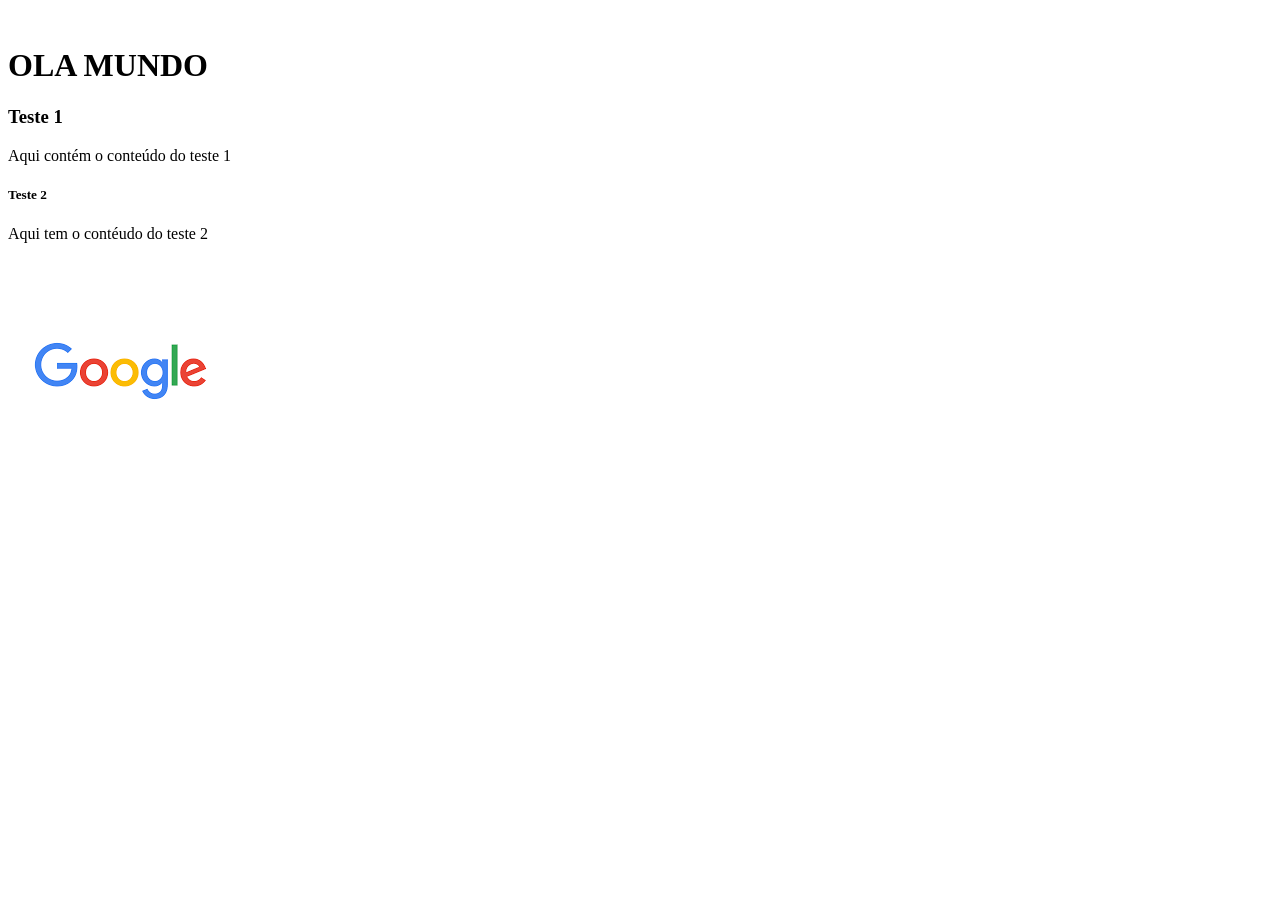
<file: index.html>
<!DOCTYPE html>​

<html lang="pt-br">​

  <head>​

    <title>TESTE AULA 1</title>​

    <meta charset="utf-8">​

  </head>​

  <body>​
    <h1>OLA MUNDO</h1>
    <h3>Teste 1</h3>
    <p>Aqui contém o conteúdo do teste 1</p>
    <h5>Teste 2</h5>
    <p>Aqui tem o contéudo do teste 2</p>​
    <a href='https://www.google.com.br'>
    <img src='img/download.png'></img> 
    </a>

  </body>​

</html>​
</file>
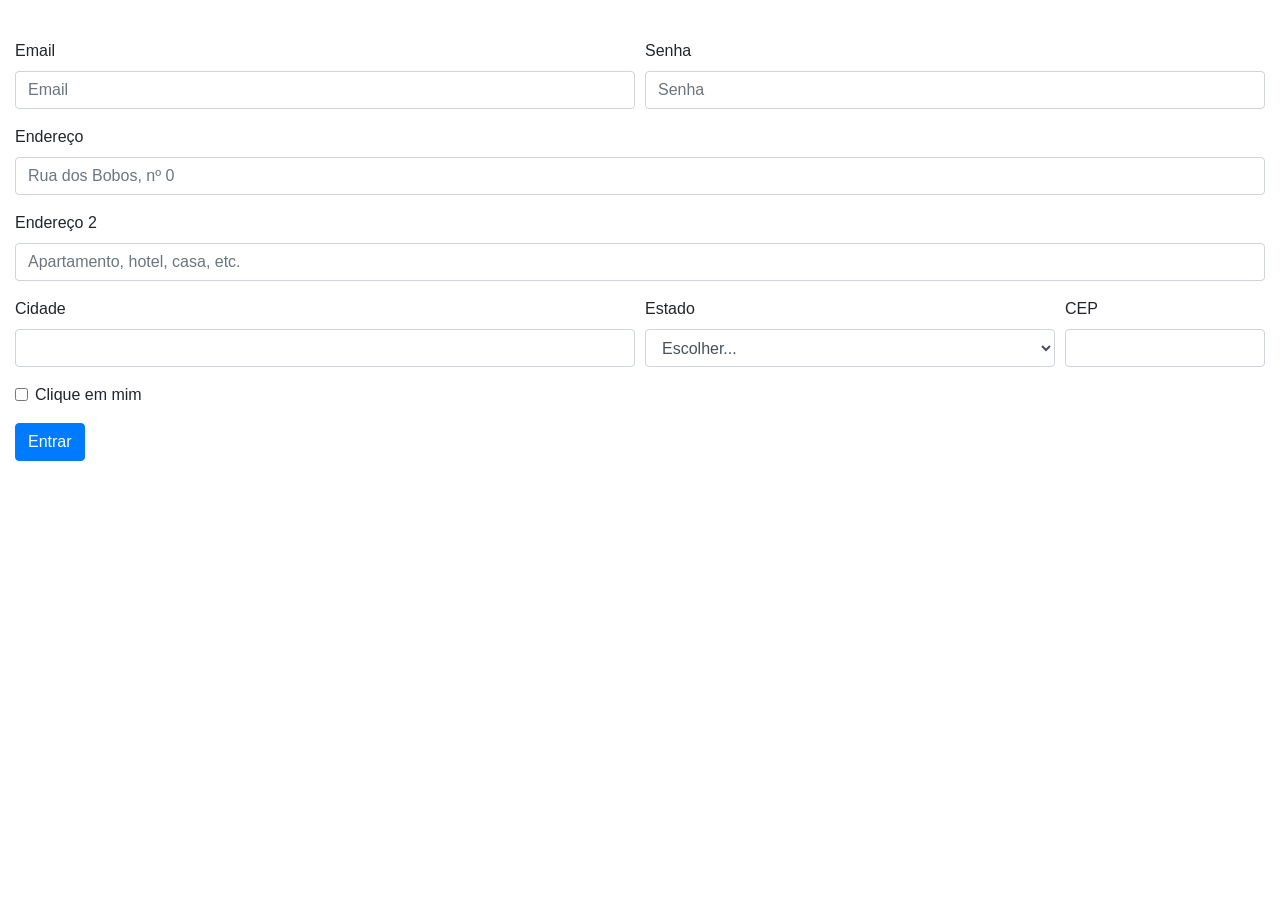
<file: exemplo_bootstrap/index.html>
<!DOCTYPE html>​

<html lang="pt-br">​

  <head>​

    <title>TESTE AULA Bootstrap</title>​
    <meta charset="utf-8">​
    <link rel="stylesheet" href="https://stackpath.bootstrapcdn.com/bootstrap/4.1.3/css/bootstrap.min.css" integrity="sha384-MCw98/SFnGE8fJT3GXwEOngsV7Zt27NXFoaoApmYm81iuXoPkFOJwJ8ERdknLPMO" crossorigin="anonymous">
    <link rel="stylesheet" href="./style.css">
  </head>​

  <body>​
    <div class="div-123">
    <form>
        <div class="form-row">
          <div class="form-group col-md-6">
            <label for="inputEmail4">Email</label>
            <input type="email" class="form-control" id="inputEmail4" placeholder="Email">
          </div>
          <div class="form-group col-md-6">
            <label for="inputPassword4">Senha</label>
            <input type="password" class="form-control" id="inputPassword4" placeholder="Senha">
          </div>
        </div>
        <div class="form-group">
          <label for="inputAddress">Endereço</label>
          <input type="text" class="form-control" id="inputAddress" placeholder="Rua dos Bobos, nº 0">
        </div>
        <div class="form-group">
          <label for="inputAddress2">Endereço 2</label>
          <input type="text" class="form-control" id="inputAddress2" placeholder="Apartamento, hotel, casa, etc.">
        </div>
        <div class="form-row">
          <div class="form-group col-md-6">
            <label for="inputCity">Cidade</label>
            <input type="text" class="form-control" id="inputCity">
          </div>
          <div class="form-group col-md-4">
            <label for="inputEstado">Estado</label>
            <select id="inputEstado" class="form-control">
              <option selected>Escolher...</option>
              <option>...</option>
            </select>
          </div>
          <div class="form-group col-md-2">
            <label for="inputCEP">CEP</label>
            <input type="text" class="form-control" id="inputCEP">
          </div>
        </div>
        <div class="form-group">
          <div class="form-check">
            <input class="form-check-input" type="checkbox" id="gridCheck">
            <label class="form-check-label" for="gridCheck">
              Clique em mim
            </label>
          </div>
        </div>
        <button type="submit" class="btn btn-primary">Entrar</button>
      </form>
    </div>
  </body>​

</html>​
</file>
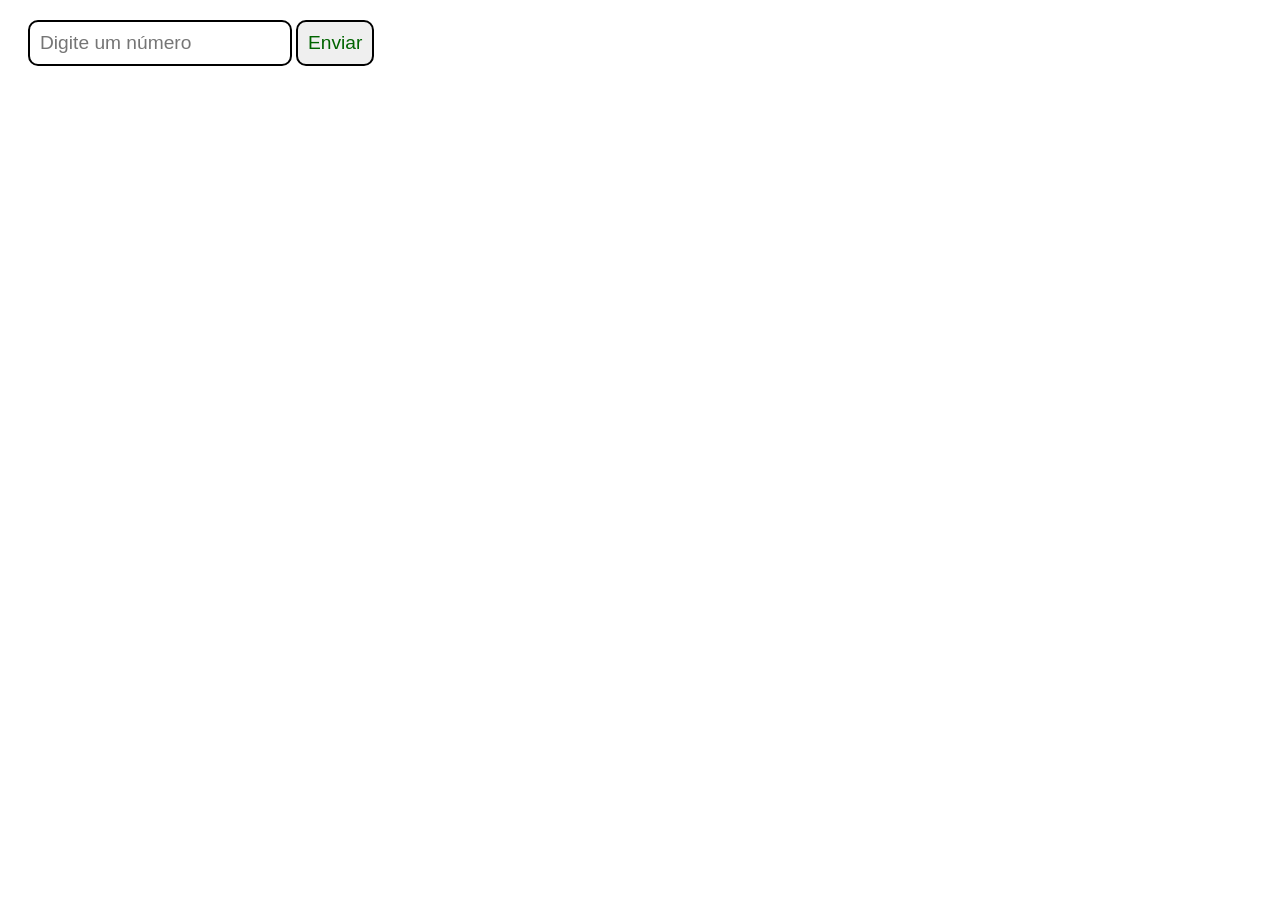
<file: Script/index.html>
<!DOCTYPE html>
<html>
    <head>
        <title>Exemplo com Script</title>
        <link href="./style.css" rel="stylesheet">
    </head>
<body>


<form id="formulario">
    <h2 id="demo"></h2>
    <input type="number" placeholder="Digite um número" id="number"> 
    <input type="submit" value="Enviar">
</form>

<script>
var a = 0;
var form = document.getElementById('formulario');
a = document.getElementById('number');

form.addEventListener('submit', function(e) {
    // VERIFICA SE É PAR
    if(a.value%2==0){
    document.getElementById("demo").innerHTML = 'PAR';
    }
    else{
    document.getElementById("demo").innerHTML = 'IMPAR';
    }
    // impede o envio do form
    e.preventDefault();
});
</script> 
</body>
</html>
</file>
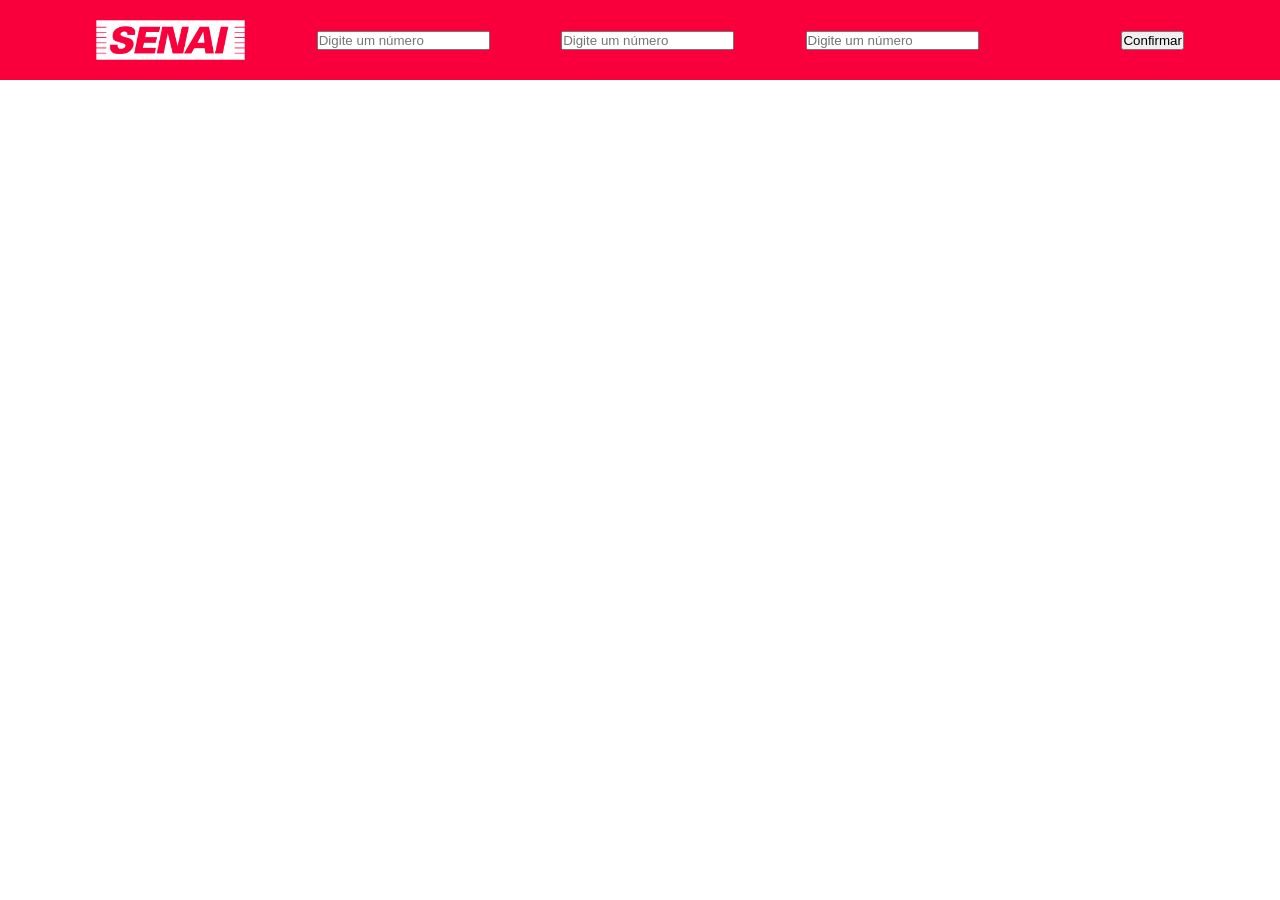
<file: Script_function/index.html>
<!DOCTYPE html>
<html>
 <head>
    <link rel="stylesheet" href="estilo.css">
    <link rel="stylesheet" media="screen and (max-width: 1200px)" href="layout_tablet.css">
    <link rel="stylesheet" media="screen and (max-width: 768px)" href="layout_smartphone.css">
   <title>Script com uma função onClick</title>
</head>
<body>

    <header>
        <div class="container-grid conteudo-header">
            <img class="logo"  src="./logos_senai_branco.png" alt="Logo senai">
            <a class="menu-barras" href="javascript: void(0)" onclick="mostrarMenu()">
                <i id="icone-menu" class="fas fa-bars"></i>
            </a>
            <input type="number" placeholder="Digite um número" id="number1">
            <input type="number" placeholder="Digite um número" id="number2">
            <input type="number" placeholder="Digite um número" id="number3">
            <h2 id="demo"></h2>
            <button onclick="enviar()">Confirmar</button>
        </div>
    </header>
    

   <script type="text/javascript">
    function enviar(){
        var n1 = document.getElementById("number1").value;
        var n2 = document.getElementById("number2").value;
        var n3 = document.getElementById("number3").value;

            let maior = 0;
            let meio =0;
            let menor= 0;

            // Identificando o maior
            if(n1>n2 && n1>n3){
                maior = n1
            }
            else{
                if(n2>n3){
                maior = n2
            }
                else{
                    maior = n3
                }
            }
                // Identificando Meio e Menor para o caso N1 MAIOR
                if(n1===maior){
                    if(n2>n3){
                        meio = n2
                        menor = n3
                    }
                    else{
                        meio = n3
                        menor = n2
                    }
                }
                else{
                    // Identificando Meio e Menor para o caso N2 MAIOR
                     if(n2===maior)
                    {
                        if(n1>n3){
                        meio = n1
                        menor = n3
                     } 
                    else{ 
                       meio = n3
                       menor = n1 
                    }
                    }
                    else{
                        // Identificando Meio e Menor para o caso N3 MAIOR
                        if(n1>n2){
                            meio = n1
                            menor = n2
                        }
                        else{
                            meio = n2
                            menor = n1
                        }
                    }
                }
            document.getElementById("demo").innerHTML = 'Maior='+maior+' Meio='+meio+' Menor='+menor;
            //alert("Você digitou: " + valor + v);
    }
   </script>

</body>
</html>
</file>
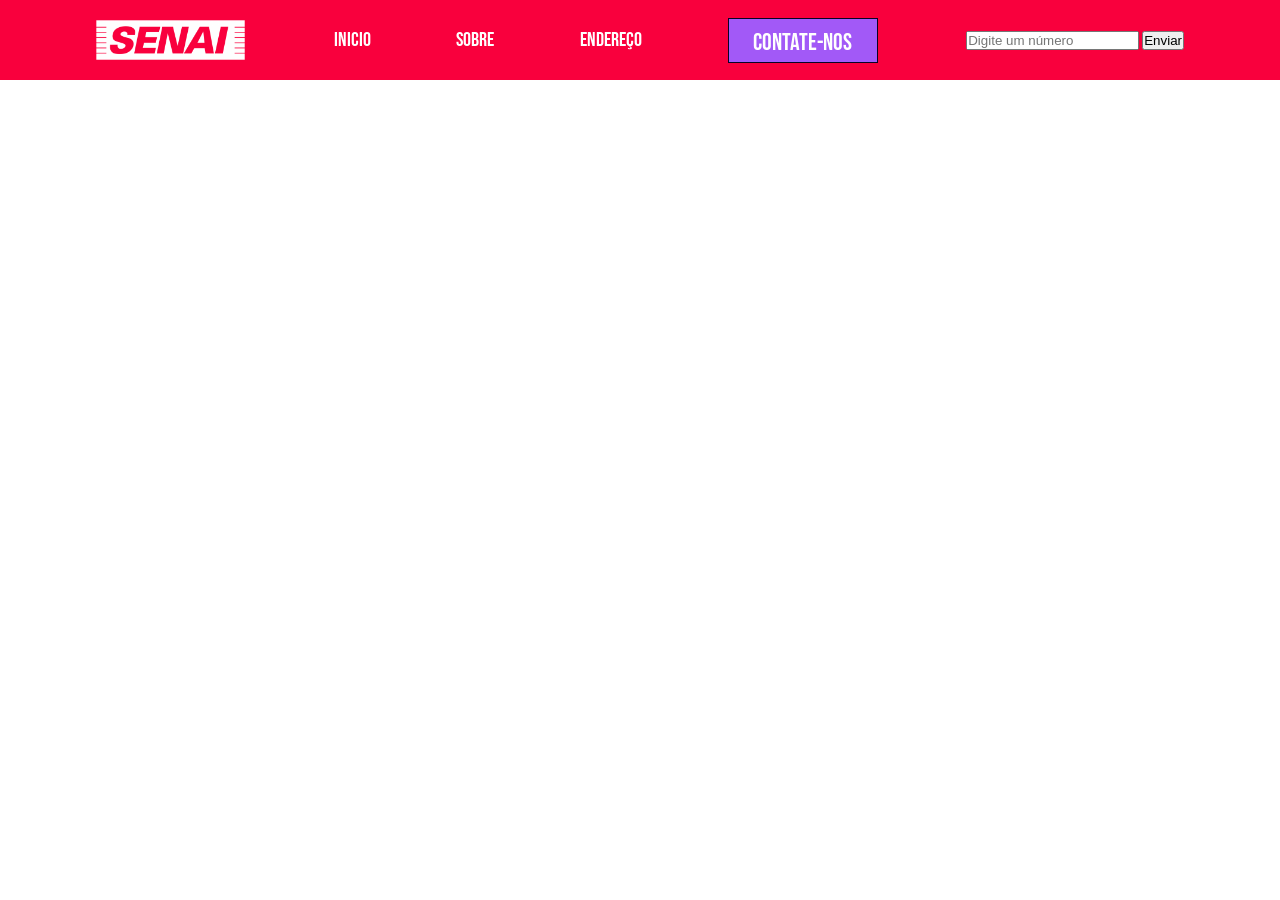
<file: Script_header/index.html>
<!DOCTYPE html>
<html>
 <head>
    <link rel="stylesheet" href="estilo.css">
    <link rel="stylesheet" media="screen and (max-width: 1200px)" href="layout_tablet.css">
    <link rel="stylesheet" media="screen and (max-width: 768px)" href="layout_smartphone.css">
   <title>Script com uma função onClick</title>
</head>
<body>

    <header>
        <div class="container-grid conteudo-header">
            <img class="logo"  src="./logos_senai_branco.png" alt="Logo senai">
            <nav id="menu-header" class="menu-header">
                <a href="#" title="Inicio da página">Inicio</a>
                <a href="#mouse">Sobre</a>
                <a href="#endereco">Endereço</a>
                <a class="botao" href="mailto:exemplo@email.com">Contate-nos</a>
            </nav>
            <a class="menu-barras" href="javascript: void(0)" onclick="mostrarMenu()">
                <i id="icone-menu" class="fas fa-bars"></i>
            </a>
            <div>
                <h2 id="demo"></h2>
        
                <form id="formulario">
                    <input type="number" placeholder="Digite um número" id="number"> 
                    <input type="submit" value="Enviar">
                </form>
            </div>
        </div>
    </header>


    <script>
        var a = 0;
        
        var form = document.getElementById('formulario');
        a = document.getElementById('number');
        
        form.addEventListener('submit', function(e) {
            // VERIFICA SE É PAR
            if(a.value%2==0){
            document.getElementById("demo").innerHTML = 'PAR';
            }
            else{
            document.getElementById("demo").innerHTML = 'IMPAR';
            }
            // impede o envio do form
            e.preventDefault();
        });
        
        
        </script> 

<script>
    // Exemplo de menu
    function mostrarMenu() {
        var menu = document.getElementById("menu-header");
        var icone = document.getElementById("icone-menu");

        if (getComputedStyle(menu).display == 'none') {
            menu.style.display = "flex";
            icone.classList.remove("fa-bars");
            icone.classList.add("fa-times");
            // Mudar para times
        } else {
            menu.style.display = "none";
            icone.classList.remove("fa-times");
            icone.classList.add("fa-bars");
            // Mudar para bars
        }
    }
</script>


</body>
</html>
</file>
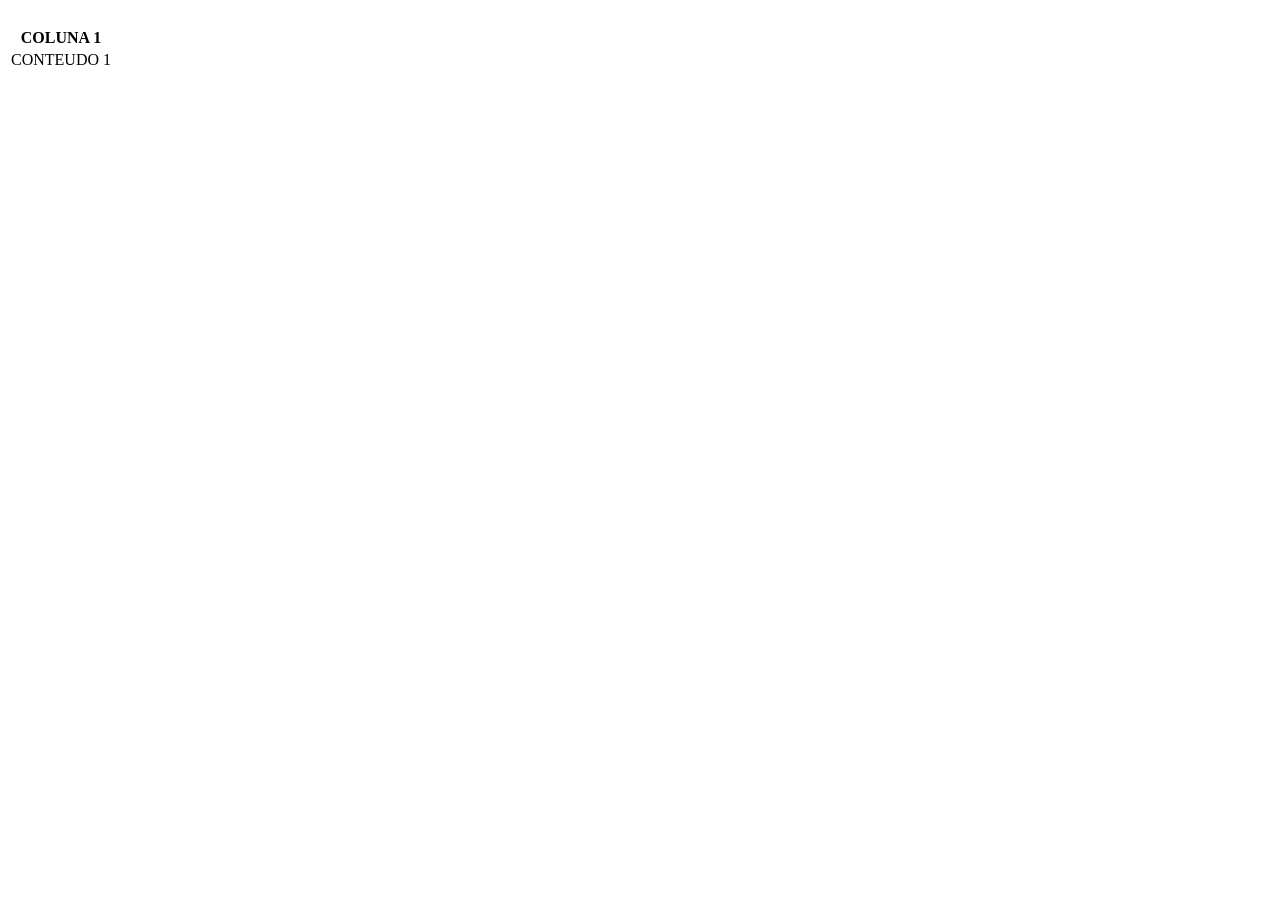
<file: novo.html>
<!DOCTYPE html>​

<html lang="pt-br">​

  <head>​

    <title>Teste Tabela - Euller</title>​
    <meta charset="utf-8">​

  </head>​

  <body>​

    <table>
        <thead>
            <th>COLUNA 1</th>
        </thead>
        <tbody>
            <td>CONTEUDO 1</td>
        </tbody>
    </table>

  </body>​

</html>​
</file>
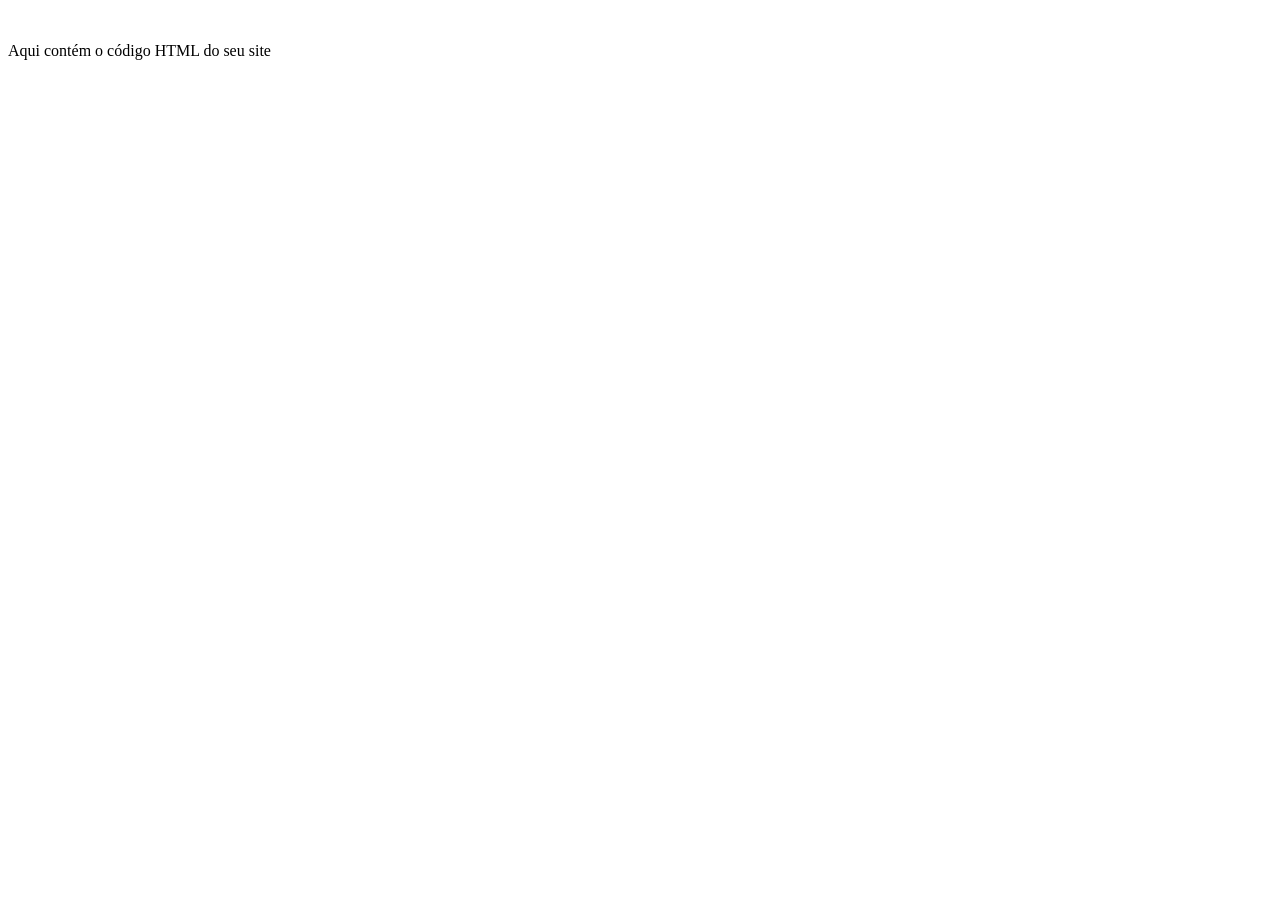
<file: page.html>
<!DOCTYPE html>​

<html lang="pt-br">​

  <head>​

    <title>Título da página</title>​

    <meta charset="utf-8">​

  </head>​

  <body>​

    <p>Aqui contém o código HTML do seu site</p>​

  </body>​

</html>​

​
</file>
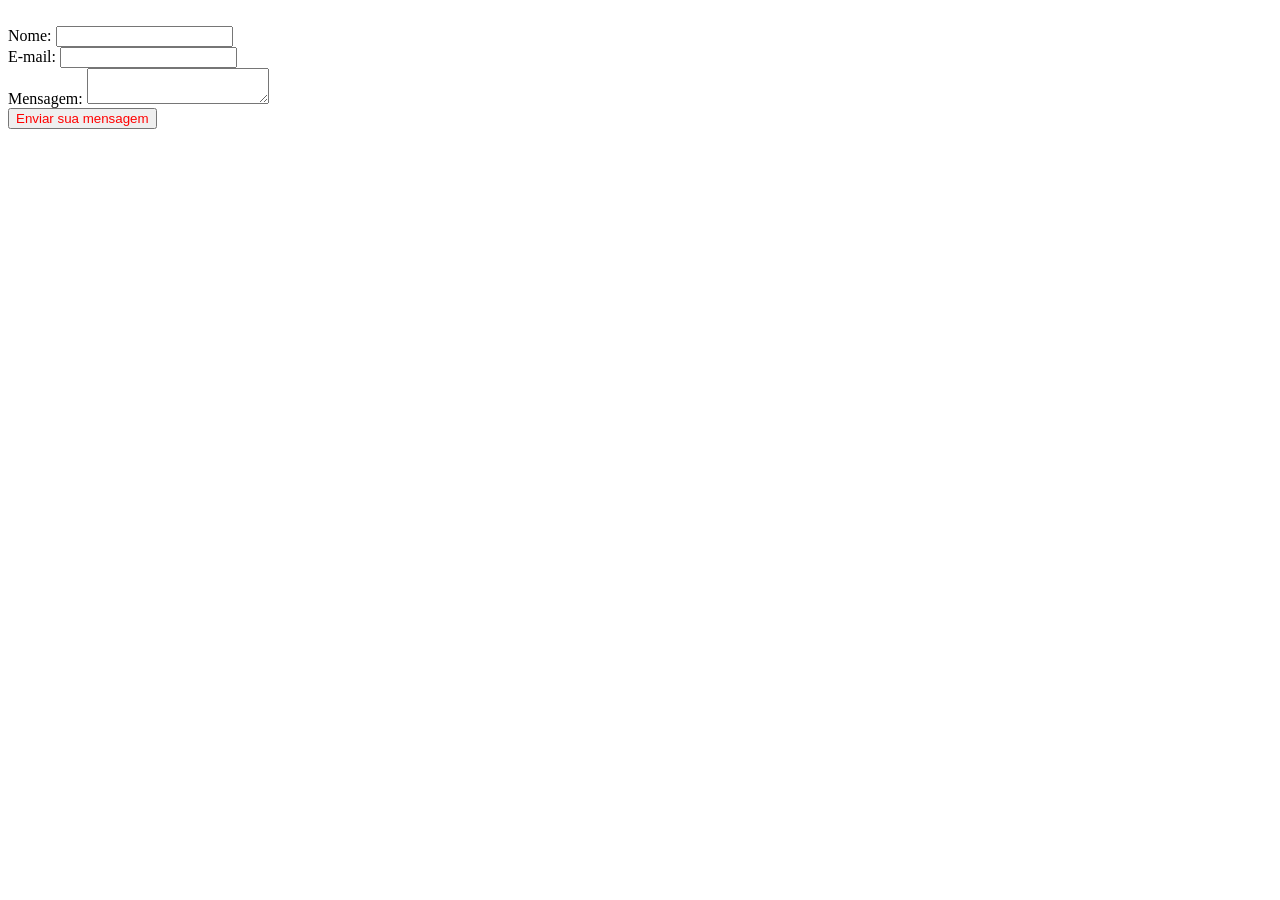
<file: teste_form.html>
<!DOCTYPE html>​

<html lang="pt-br">​

  <head>​

    <title>Teste Formulário - Euller</title>​
    <meta charset="utf-8">​

  </head>​

  <body>​

    <form>
      <div>
          <label for="nome">Nome:</label>
          <input type="text" id="nome" />
      </div>
      <div>
          <label for="email">E-mail:</label>
          <input type="email" id="email" />
      </div>
      <div>
          <label for="msg">Mensagem:</label>
          <textarea id="msg"></textarea>
      </div>
      <div><button style="color:red" type="submit">Enviar sua mensagem</button></div>
  </form>

  </body>​

</html>​
</file>
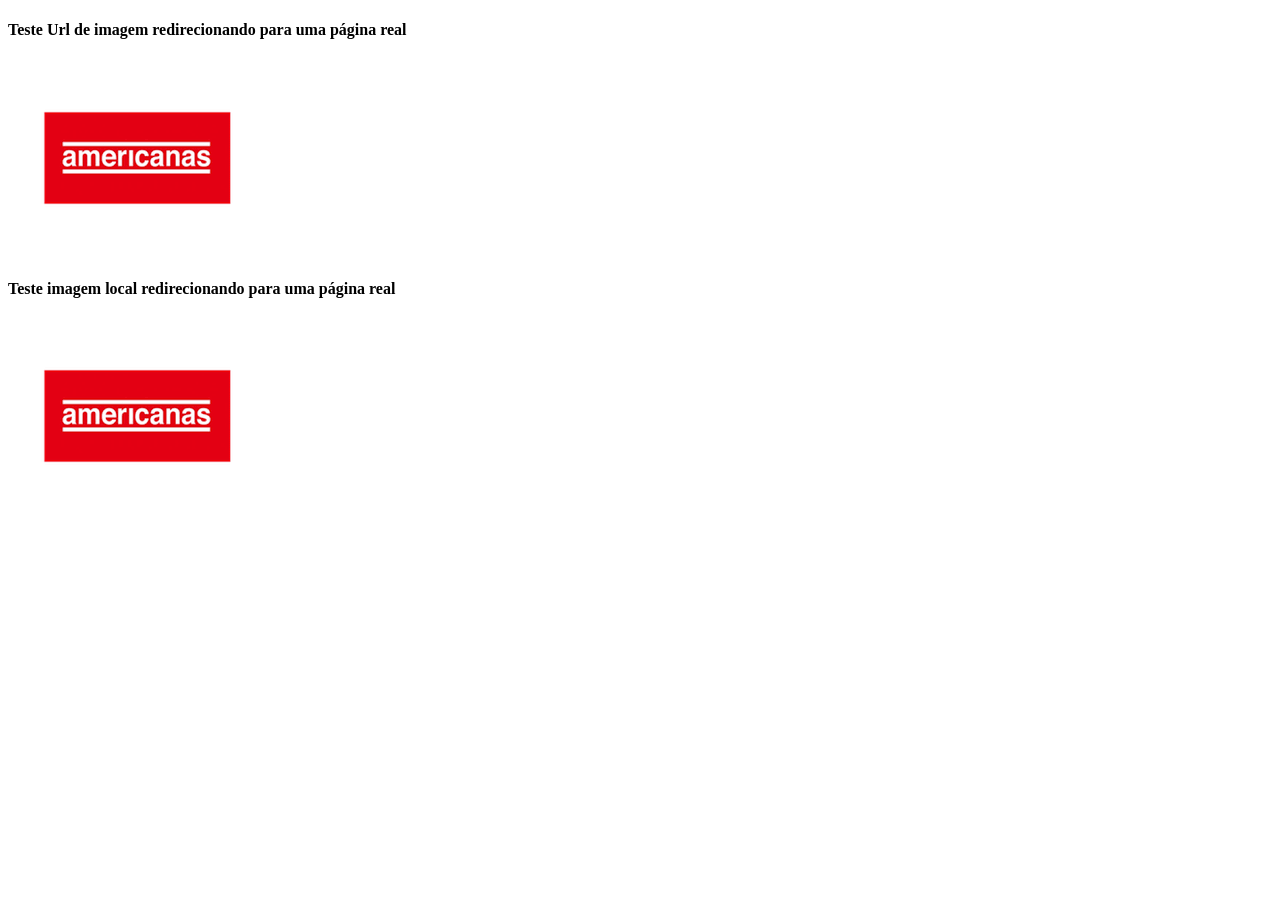
<file: teste_link.html>
<!DOCTYPE html>  

<html lang="pt-br">  

  <head>  
    <title>Americanas - Seu nome</title>  
    <meta charset="utf-8">  
  </head>  
 
  <body> 

    <h4>Teste Url de imagem redirecionando para uma página real</h4> 
    <a href='https://www.americanas.com.br/'>  
    <img src='[data-uri]'></img> 
    </a> 

    <h4>Teste imagem local redirecionando para uma página real</h4> 
    <a href='https://www.americanas.com.br/'>  
    <img src='./img/logoA.png'></img> 
    </a> 

  </body>  
</html>
</file>
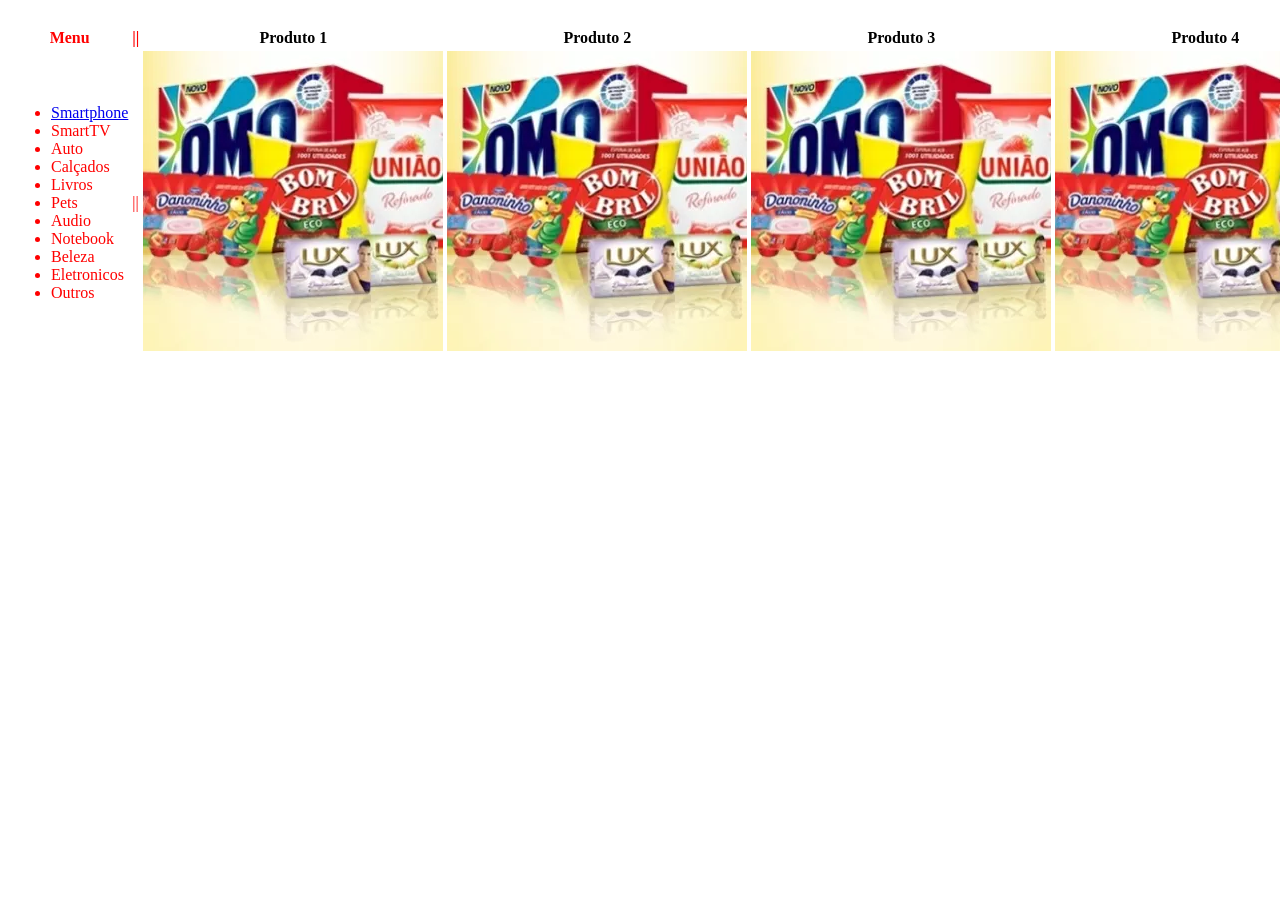
<file: teste_lista.html>
<!DOCTYPE html>​

<html lang="pt-br">​

  <head>​
    <title>Título da página</title>​

    <meta charset="utf-8">​

  </head>​

  <body>​

    <table> 

      <thead > 
        <th style="color:red;">Menu</th> 
        <th style="color:red;">||</th> 
        <th>Produto 1</th> 
        <th>Produto 2</th> 
        <th>Produto 3</th> 
        <th>Produto 4</th>
        <th>Produto 5</th>
      </thead> 

      <tbody> 
        
        <td> 
          <ul style="color:red;">
            <li><a href="https://www.magazineluiza.com.br/celulares-e-smartphones/l/te/">Smartphone</a></li>
            <li>SmartTV</li>
            <li>Auto</li>
            <li>Calçados</li>
            <li>Livros</li>
            <li>Pets</li>
            <li>Audio</li>
            <li>Notebook</li>
            <li>Beleza</li>
            <li>Eletronicos</li>
            <li>Outros</li>
        </ul>

        </td> 
        <td style="color:red;">||</td>

        <td> 
          <img src='./img/mercado.png'>
        </td> 
        <td>           
          <img src='./img/mercado.png'>
        </td> 

        <td>
          <img src='./img/mercado.png'>
        </td> 

        <td>
          <img src='./img/mercado.png'>
        </td> 
        <td>
          <img src='./img/mercado.png'>
        </td> 
    </tbody>
    </table>

  </body>​

</html>
</file>
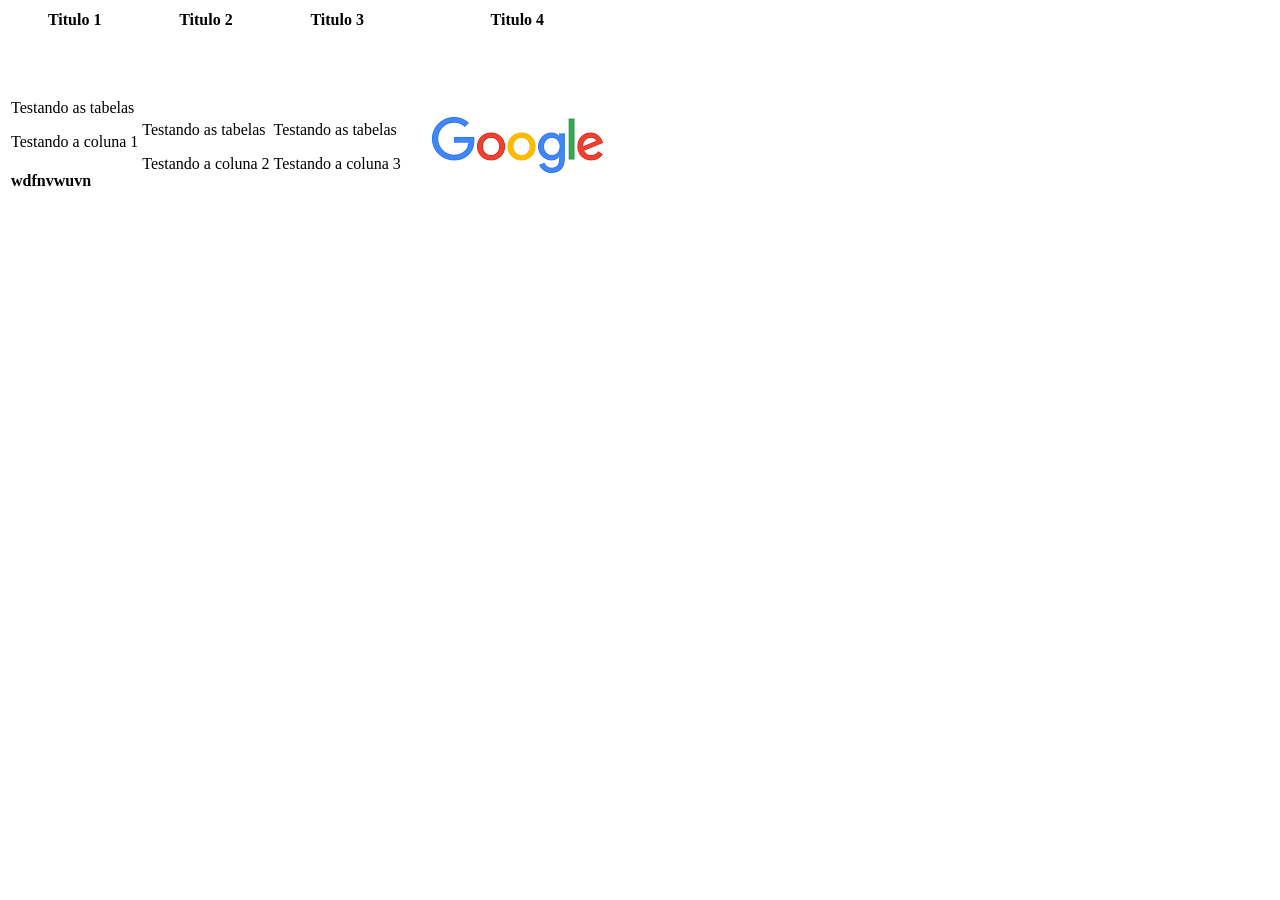
<file: teste_tabela.html>
<!DOCTYPE html>  

<html lang="pt-br">  

  <head>  
    <title>Teste tabela</title>  
    <meta charset="utf-8">  
  </head>  
 
  <body> 

    <table> 

      <thead> 
        <th>Titulo 1</th> 
        <th>Titulo 2</th> 
        <th>Titulo 3</th> 
        <th>Titulo 4</th> 
      </thead> 

      <tbody> 
        <td> 
          <p>Testando as tabelas</p> 
          <p>Testando a coluna 1</p> 
          <h4>wdfnvwuvn</h4>
        </td> 

        <td> 
          <p>Testando as tabelas</p> 
          <p>Testando a coluna 2</p> 
        </td> 

        <td>           
          <p>Testando as tabelas</p> 
          <p>Testando a coluna 3</p> 
        </td> 

        <td>
          <img src='./img/download.png'>
        </td> 

      </tbody> 
    </table>

  </body>  
</html>
</file>
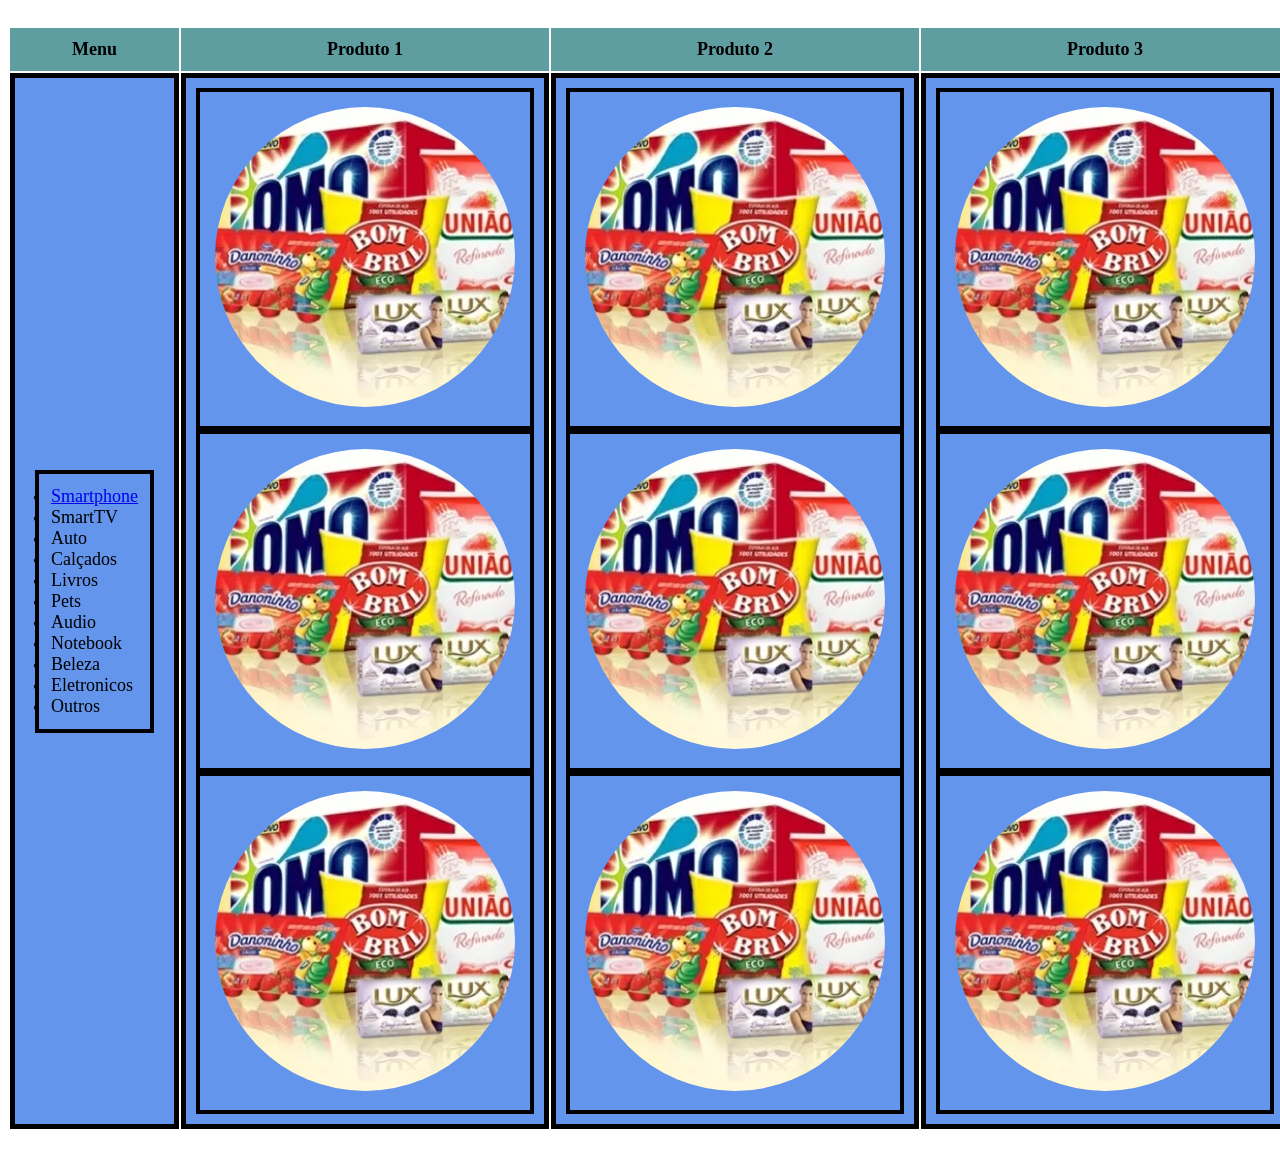
<file: estilizando_lista/teste_lista.html>
<!DOCTYPE html>​

<html lang="pt-br">​

  <head>​
    <title>Título da página</title>​
    <link href="./style.css" rel="stylesheet">
    <meta charset="utf-8">​

  </head>​

  <body>​

    <table> 

      <thead > 
        <th>Menu</th> 
        <th>Produto 1</th> 
        <th>Produto 2</th> 
        <th>Produto 3</th> 
        <th>Produto 4</th>
        <th>Produto 5</th>
      </thead> 

      <tbody> 
        
        <td> 
          <ul>
            <li><a href="https://www.magazineluiza.com.br/celulares-e-smartphones/l/te/">Smartphone</a></li>
            <li>SmartTV</li>
            <li>Auto</li>
            <li>Calçados</li>
            <li>Livros</li>
            <li>Pets</li>
            <li>Audio</li>
            <li>Notebook</li>
            <li>Beleza</li>
            <li>Eletronicos</li>
            <li>Outros</li>
        </ul>

        </td> 


        <td> 
          <div id="A"><img src='../img/mercado.png'></div>
          <div id="B"><img src='../img/mercado.png'></div>
          <div id="C"><img src='../img/mercado.png'></div>
        </td> 
        <td>           
          <div id="A"><img src='../img/mercado.png'></div>
          <div id="B"><img src='../img/mercado.png'></div>
          <div id="C"><img src='../img/mercado.png'></div>
        </td> 

        <td>
          <div id="A"><img src='../img/mercado.png'></div>
          <div id="B"><img src='../img/mercado.png'></div>
          <div id="C"><img src='../img/mercado.png'></div>
        </td> 

        <td>
          <div id="A"><img src='../img/mercado.png'></div>
          <div id="B"><img src='../img/mercado.png'></div>
          <div id="C"><img src='../img/mercado.png'></div>
        </td> 
        
        <td>
          <div id="A"><img src='../img/mercado.png'></div>
          <div id="B"><img src='../img/mercado.png'></div>
          <div id="C"><img src='../img/mercado.png'></div>
        </td> 
    </tbody>
    </table>

  </body>​

</html>
</file>
<file: exemplo_bootstrap/style.css>
.div-123{
    
    margin: 15px;
}
</file>
<file: Script/style.css>
h2 {
    color:cadetblue;
    font-size: larger;
    margin: 5px;
  }
input{
  color: darkgreen;
  font-size: larger;
  padding: 10px;
  border-color: black;
  border-width: 2px;
  border-style: solid;
  border-radius: 10px; /* 50px para arredondar as bordas
                         50% para deixar em formato circular */
}
form{
  margin: 20px;
}
</file>
<file: Script_function/estilo.css>
@import url('https://fonts.googleapis.com/css2?family=Bebas+Neue&display=swap');

* {
    margin: 0;
    padding: 0;
    box-sizing: border-box;
}

body {
    font-family: 'Bebas Neue';
}

.container-grid {
    width: 85%;
    max-width: 1200px;
    margin: 0 auto;
}

header {
    background-color: #F9003D;
    height: 80px;
    position: fixed;
    width: 100vw;
    z-index: 99;
}

.conteudo-header {
    display: flex;
    justify-content: space-between;
    height: 100%;
    align-items: center;
}

.logo{
    height: 40px;
}

.menu-header {
    width: 50%;
    display: flex;
    justify-content: space-between;
    align-items: center;
}

.menu-header a {
    color: white;
    text-decoration: none;
    text-transform: uppercase;
    font-size: 1.25em;
    transition: 0.5s;
}

.menu-header a:hover:not(.botao) {
    font-size: 1.6em;
    transition: 0.5s;
    text-shadow: 4px 4px 6px #0000007a;
}

.botao{
    background-color: #A259F7;
    height: 45px;
    width: 150px;
    text-align: center;
    line-height: 47px;
    font-size: 1.5em !important;
    border: solid 1px #080324;
}

.botao:hover{
    font-size: 1.6em !important;
    height: 50px;
    line-height: 53px;
    width: 160px;
    transition: 0.5s;
    box-shadow: 4px 4px 6px #0000007a;
}

.menu-barras{
    display: none;
}

.banner {
    background-image: url(../imagens/imagem-fundo-banner.jpg);
    height: 768px;
    background-repeat: no-repeat;
    background-position: center;
    background-size: cover;
}

.conteudo-banner {
    display: flex;
    align-items: flex-end;
    height: 100%;
}

.texto-banner {
    display: flex;
    flex-direction: column;
    height: 60%;
    justify-content: space-around;
}

h1 {
    color: white;
    font-size: 80px;
}

.linha-amarela {
    border: solid 1px #FFAF00;
}

.titulo-senai {
    font-family: 'Courier New', Courier, monospace;
    color: #F9003D;
    font-size: 50px;
    text-transform: uppercase;
    font-weight: 600;
}

.mouse {
    width: 80px;
}

.sobre-projetos {
    background-color: #080324;
    padding-top: 40px;
    padding-bottom: 40px;
}

.sobre-projetos h2 {
    color: #F9003D;
    font-size: 50px;
    font-weight: 500;
    margin-bottom: 40px;
}

.conteudo-sobre {
    display: flex;
    justify-content: space-between;
}

.imagem-sobre {
    width: 40%;
}

.texto-sobre {
    width: 50%;
}

.texto-participantes {
    color: white;
    font-family: 'Courier New', Courier, monospace;
    text-transform: uppercase;
    font-size: 25px;
    font-weight: 600;
}

.conteudo-sobre h3 {
    color: #FFAF00;
    font-size: 45px;
    font-weight: 500;
}

.texto-sobre p {
    color: #FFFFFF;
    font-family: 'Segoe UI', sans-serif;
    text-align: justify;
}

.info {
    background-image: url(../imagens/imagem-fundo-info.jpg);
    background-repeat: no-repeat;
    background-position: center;
    background-size: cover; 
    padding: 40px 0;   
}

.conteudo-info {
    display: flex;
    justify-content: space-between;
}

.card-info {
    font-family: 'Courier New', Courier, monospace;
    text-transform: uppercase;
    margin: 20px;
}

.card-info h3 {
    color: #FFFFFF;
    font-size: 20px;
}

.card-info p {
    color: #A259F7;
    font-size: 22px;
    font-weight: 600;
    border: solid 2px #A259F7;
    width: 250px;
    padding: 30px 0;
    text-align: center;
}

.endereco {
    padding: 40px 0;
    background-image: url(../imagens/imagem-fundo-ranking.jpg);
}

.conteudo-endereco {
    margin: 0 auto;
    max-width: 850px;
    position: relative;
}

.conteudo-endereco h2 {
    color: #FFAF00;
    font-size: 50px;
    font-weight: 500;
}

.texto-endereco {
    color: #A259F7;
    font-family: 'Courier New', Courier, monospace;
    background-color: #010010;
    border: solid 2px #A259F7;
    padding: 55px 55px;
}

.texto-endereco p {
    width: 400px;
    font-size: 20px;
}

.mapa {
    width: 180px;
    height: 150px;
    position: absolute;
    top: 70px;
    right: 30px;
}

footer {
    height: 80px;
    background-color: #F9003D;
    color: white;
    display: flex;
    justify-content: center;
    align-items: center;
}

footer span {
    font-family: 'Segoe UI', Tahoma, Geneva, Verdana, sans-serif;
    width: 90%;
    text-align: center;
}
</file>
<file: Script_function/layout_tablet.css>
.menu-header {
    width: 60%;
}

.conteudo-sobre {
    flex-direction: column;
    align-items: center;
}

.imagem-sobre {
    width: 80%;
}

.texto-sobre {
    width: 80%;
    margin-top: 45px;
    display: flex;
    flex-direction: column;
    height: 430px;
    justify-content: space-between;
}

.conteudo-info {
    align-items: center;
    flex-wrap: wrap;
    justify-content: center;
}

.conteudo-endereco {
    display: flex;
    flex-direction: column;
    align-items: center;
    height: 660px;
    justify-content: space-between;
}

.conteudo-endereco h2 {
    align-self: flex-start;
}

.texto-endereco p {
    width: 100%;
}

.mapa {
    position: unset;
    width: 400px;
}
</file>
<file: Script_function/layout_smartphone.css>
.menu-header {
    display: none;
    flex-direction: column;
    justify-content: space-around;
    background-color: rgba(0, 0, 0, 0.90);
    position: absolute;
    top: 80px;
    left: 0px;
    height: 300px;
    width: 100%;
}

.menu-barras{
    display: initial;
}

#icone-menu {
    color: white;
    font-size: 30px;
}

.banner {
    background-image: url(../imagens/imagem-fundo-ranking.jpg);
}

.imagem-sobre {
    width: 100%;
}

.texto-sobre {
    width: 100%;
    height: unset;
}

.conteudo-endereco {
    height: unset;
}

.mapa {
    width: 100%;
    margin-top: 30px;
}

@media screen and (max-width : 360px){
    .titulo-senai{
        font-size: 42px;
    }
}
</file>
<file: Script_header/estilo.css>
@import url('https://fonts.googleapis.com/css2?family=Bebas+Neue&display=swap');

* {
    margin: 0;
    padding: 0;
    box-sizing: border-box;
}

body {
    font-family: 'Bebas Neue';
}

.container-grid {
    width: 85%;
    max-width: 1200px;
    margin: 0 auto;
}

header {
    background-color: #F9003D;
    height: 80px;
    position: fixed;
    width: 100vw;
    z-index: 99;
}

.conteudo-header {
    display: flex;
    justify-content: space-between;
    height: 100%;
    align-items: center;
}

.logo{
    height: 40px;
}

.menu-header {
    width: 50%;
    display: flex;
    justify-content: space-between;
    align-items: center;
}

.menu-header a {
    color: white;
    text-decoration: none;
    text-transform: uppercase;
    font-size: 1.25em;
    transition: 0.5s;
}

.menu-header a:hover:not(.botao) {
    font-size: 1.6em;
    transition: 0.5s;
    text-shadow: 4px 4px 6px #0000007a;
}

.botao{
    background-color: #A259F7;
    height: 45px;
    width: 150px;
    text-align: center;
    line-height: 47px;
    font-size: 1.5em !important;
    border: solid 1px #080324;
}

.botao:hover{
    font-size: 1.6em !important;
    height: 50px;
    line-height: 53px;
    width: 160px;
    transition: 0.5s;
    box-shadow: 4px 4px 6px #0000007a;
}

.menu-barras{
    display: none;
}

.banner {
    background-image: url(../imagens/imagem-fundo-banner.jpg);
    height: 768px;
    background-repeat: no-repeat;
    background-position: center;
    background-size: cover;
}

.conteudo-banner {
    display: flex;
    align-items: flex-end;
    height: 100%;
}

.texto-banner {
    display: flex;
    flex-direction: column;
    height: 60%;
    justify-content: space-around;
}

h1 {
    color: white;
    font-size: 80px;
}

.linha-amarela {
    border: solid 1px #FFAF00;
}

.titulo-senai {
    font-family: 'Courier New', Courier, monospace;
    color: #F9003D;
    font-size: 50px;
    text-transform: uppercase;
    font-weight: 600;
}

.mouse {
    width: 80px;
}

.sobre-projetos {
    background-color: #080324;
    padding-top: 40px;
    padding-bottom: 40px;
}

.sobre-projetos h2 {
    color: #F9003D;
    font-size: 50px;
    font-weight: 500;
    margin-bottom: 40px;
}

.conteudo-sobre {
    display: flex;
    justify-content: space-between;
}

.imagem-sobre {
    width: 40%;
}

.texto-sobre {
    width: 50%;
}

.texto-participantes {
    color: white;
    font-family: 'Courier New', Courier, monospace;
    text-transform: uppercase;
    font-size: 25px;
    font-weight: 600;
}

.conteudo-sobre h3 {
    color: #FFAF00;
    font-size: 45px;
    font-weight: 500;
}

.texto-sobre p {
    color: #FFFFFF;
    font-family: 'Segoe UI', sans-serif;
    text-align: justify;
}

.info {
    background-image: url(../imagens/imagem-fundo-info.jpg);
    background-repeat: no-repeat;
    background-position: center;
    background-size: cover; 
    padding: 40px 0;   
}

.conteudo-info {
    display: flex;
    justify-content: space-between;
}

.card-info {
    font-family: 'Courier New', Courier, monospace;
    text-transform: uppercase;
    margin: 20px;
}

.card-info h3 {
    color: #FFFFFF;
    font-size: 20px;
}

.card-info p {
    color: #A259F7;
    font-size: 22px;
    font-weight: 600;
    border: solid 2px #A259F7;
    width: 250px;
    padding: 30px 0;
    text-align: center;
}

.endereco {
    padding: 40px 0;
    background-image: url(../imagens/imagem-fundo-ranking.jpg);
}

.conteudo-endereco {
    margin: 0 auto;
    max-width: 850px;
    position: relative;
}

.conteudo-endereco h2 {
    color: #FFAF00;
    font-size: 50px;
    font-weight: 500;
}

.texto-endereco {
    color: #A259F7;
    font-family: 'Courier New', Courier, monospace;
    background-color: #010010;
    border: solid 2px #A259F7;
    padding: 55px 55px;
}

.texto-endereco p {
    width: 400px;
    font-size: 20px;
}

.mapa {
    width: 180px;
    height: 150px;
    position: absolute;
    top: 70px;
    right: 30px;
}

footer {
    height: 80px;
    background-color: #F9003D;
    color: white;
    display: flex;
    justify-content: center;
    align-items: center;
}

footer span {
    font-family: 'Segoe UI', Tahoma, Geneva, Verdana, sans-serif;
    width: 90%;
    text-align: center;
}
</file>
<file: Script_header/layout_tablet.css>
.menu-header {
    width: 60%;
}

.conteudo-sobre {
    flex-direction: column;
    align-items: center;
}

.imagem-sobre {
    width: 80%;
}

.texto-sobre {
    width: 80%;
    margin-top: 45px;
    display: flex;
    flex-direction: column;
    height: 430px;
    justify-content: space-between;
}

.conteudo-info {
    align-items: center;
    flex-wrap: wrap;
    justify-content: center;
}

.conteudo-endereco {
    display: flex;
    flex-direction: column;
    align-items: center;
    height: 660px;
    justify-content: space-between;
}

.conteudo-endereco h2 {
    align-self: flex-start;
}

.texto-endereco p {
    width: 100%;
}

.mapa {
    position: unset;
    width: 400px;
}
</file>
<file: Script_header/layout_smartphone.css>
.menu-header {
    display: none;
    flex-direction: column;
    justify-content: space-around;
    background-color: rgba(0, 0, 0, 0.90);
    position: absolute;
    top: 80px;
    left: 0px;
    height: 300px;
    width: 100%;
}

.menu-barras{
    display: initial;
}

#icone-menu {
    color: white;
    font-size: 30px;
}

.banner {
    background-image: url(../imagens/imagem-fundo-ranking.jpg);
}

.imagem-sobre {
    width: 100%;
}

.texto-sobre {
    width: 100%;
    height: unset;
}

.conteudo-endereco {
    height: unset;
}

.mapa {
    width: 100%;
    margin-top: 30px;
}

@media screen and (max-width : 360px){
    .titulo-senai{
        font-size: 42px;
    }
}
</file>
<file: estilizando_lista/style.css>
img{
  border-radius: 50%; 
  margin: 10px 10px 10px 10px;
  padding: 5px;
}
th{
    color:black;
    margin: 10px 10px 10px 40px; 
    border-color: black;
    border-width: 10px;
    border-style: solid;
    border-color: cadetblue;
    background-color: cadetblue;
    font-size: large;
}
td{
    margin: 10px 10px 10px 40px; 
    border-color: black;
    border-width: 5px;
    border-style: solid;
    background-color: cornflowerblue;
    padding: 10px;
}
ul{
    font-size: large;
    color: black;
    margin: 10px 10px 10px 10px; 
    border-color: black;
    border-width: 4px;
    border-style: solid;
    padding: 12px;
}
#A{
    border-color: black;
    border-width: 4px;
    border-style: solid;
}
#B{
    border-color: black;
    border-width: 4px;
    border-style: solid;
}
#C{
    border-color: black;
    border-width: 4px;
    border-style: solid;
}

img{
    width: 300px;
    height: 300px;
    }
    
    @media screen and (max-device-width:720px) {
        img{
          width: 150px;
          height: 150px;
          }
      }    

    @media screen and (max-device-height:520px) {
        img{
          width: 100px;
          height: 100px;
          }
          div{
            background-color: black;
          }
          p{
            font-size: medium;
          }
      }
</file>
